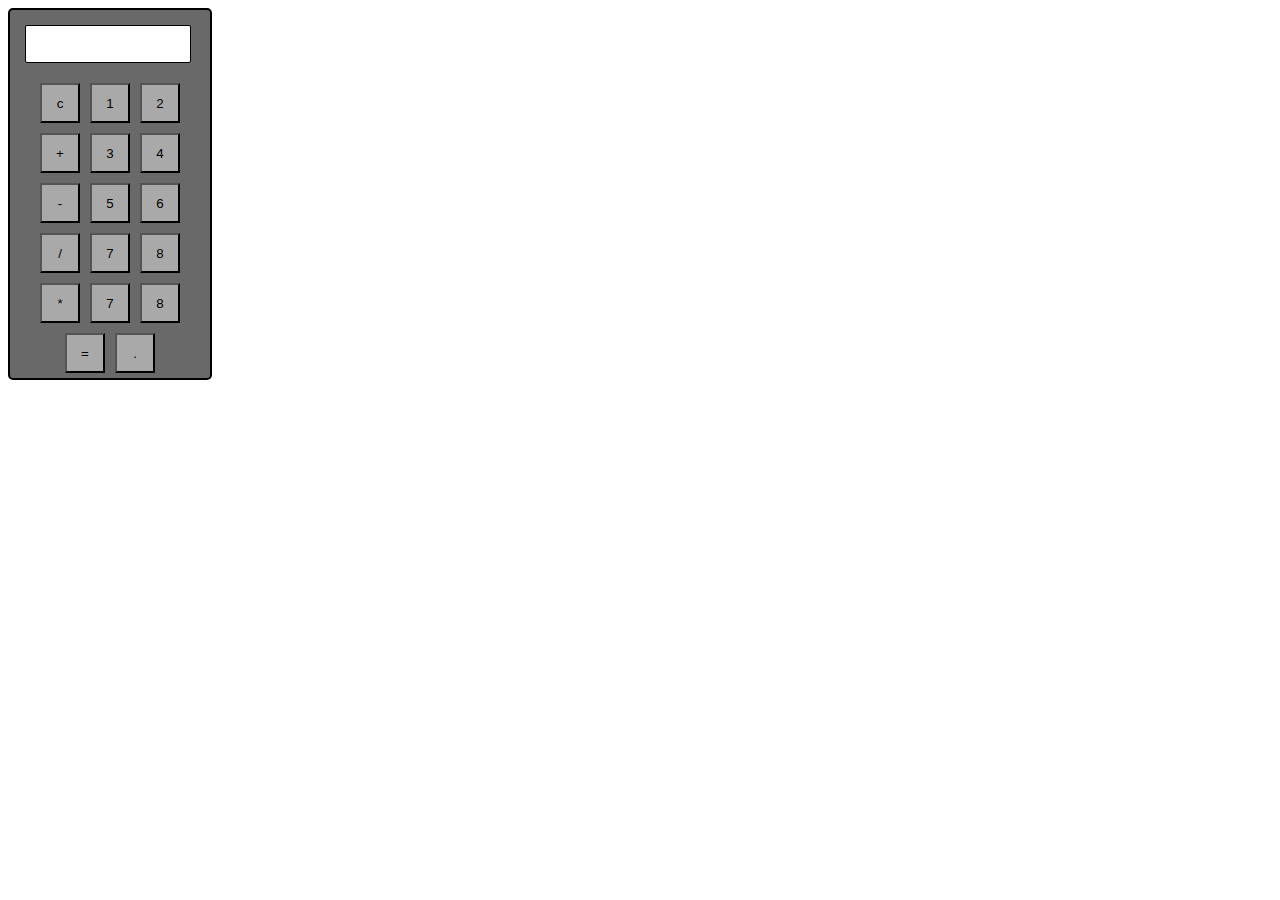
<file: Project1_Calculator/index.html>
<!DOCTYPE html>
<html lang="en">
<head>
  <meta charset="UTF-8">
  <meta name="viewport" content="width=device-width, initial-scale=1.0">
  <link rel="stylesheet" href="style.css">
  <title>Document</title>
</head>
<body>
  <div class="calculator">
    <input type="text" id="display" readonly>

    <div class="button-container">
      <button class="button" onclick="cd = '';
      document.querySelector('#display').value = cd;">c</button>
      <button class="button" onclick="num(1)">1</button>
      <button class="button" onclick="num(2)">2</button>
    </div>
    <div class="button-container">
      <button class="button" onclick="num('+')">+</button>
      <button class="button" onclick="num(3)">3</button>
      <button class="button" onclick="num(4)">4</button>
    </div>
    <div class="button-container">
      <button class="button" onclick="num('-')">-</button>
      <button class="button" onclick="num(5)">5</button>
      <button class="button" onclick="num(6)">6</button>
    </div>
      <div class="button-container">
      <button class="button" onclick="num('/')">/</button>
      <button class="button" onclick="num(7)">7</button>
      <button class="button" onclick="num(8)">8</button>
    </div>
    <div class="button-container">
      <button class="button" onclick="num('*')">*</button>
      <button class="button" onclick="num(9)">7</button>
      <button class="button" onclick="num(0)">8</button>
    </div>
    <div class="button-container">
      <button class="button" onclick="equal()">=</button>
      <button class="button" onclick="num('.')">.</button>
    </div>
  </div>
  <script>
    let cd = '';

    function num(n){
      cd = cd + n;
      document.querySelector('#display').value = cd;
    }

    function equal(){
      cd=eval(cd);
      document.querySelector('#display').value = cd;
    }
  </script>
</body>
</html>
</file>
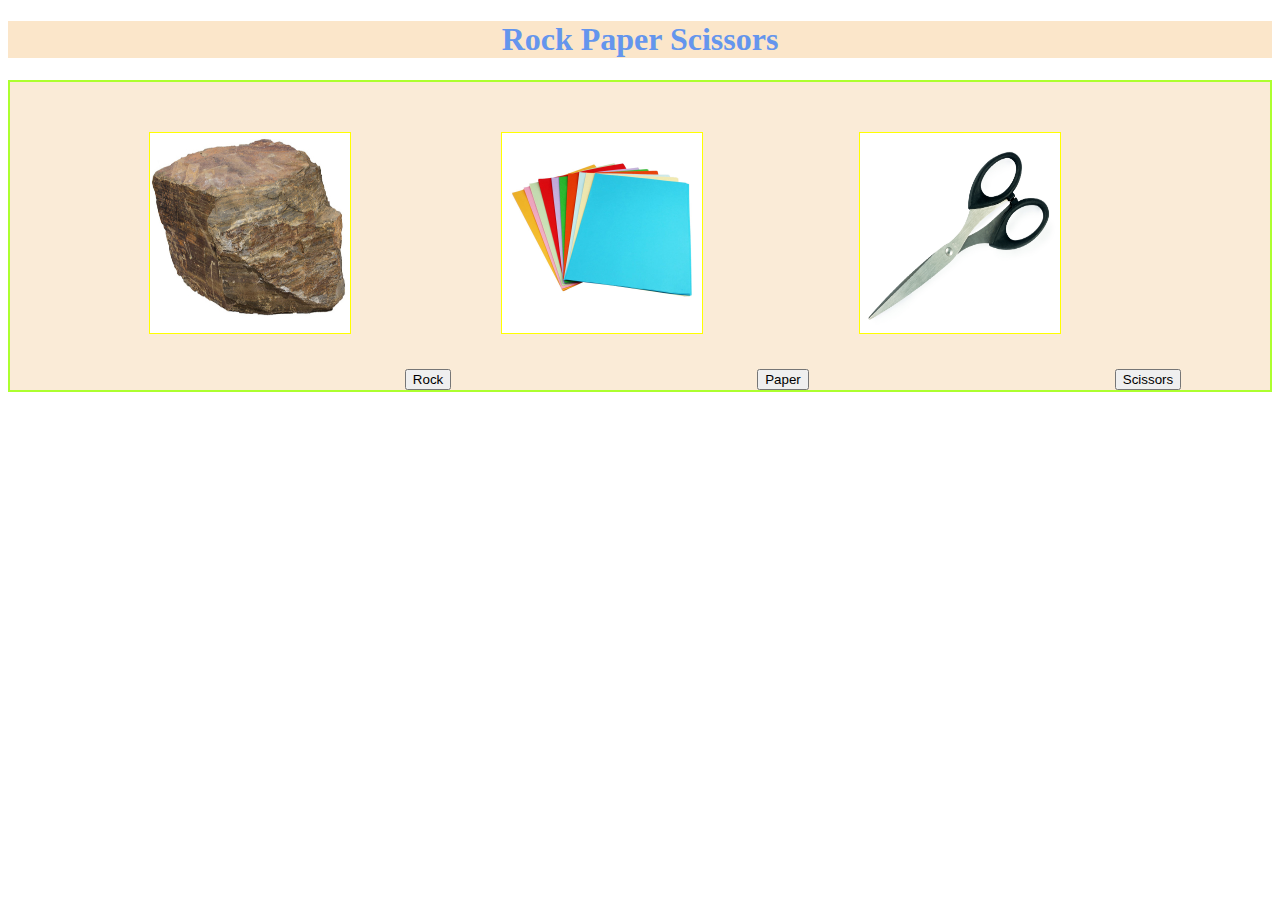
<file: Project2_StonePaperScissors/index.html>
<!DOCTYPE html>
<html lang="en">
<head>
  <meta charset="UTF-8">
  <meta name="viewport" content="width=device-width, initial-scale=1.0">
  <link rel="stylesheet" href="style.css">
  <title>Document</title>
</head>
<body>
  <h1>Rock Paper Scissors</h1>
  <div class="image-container">
    <div class="image">
      <img src="images/Rock.jpeg" alt="Rock">
      <button id="Rock" onclick="choice(1)">Rock</button>
    </div>
    <div class="image">
      <img src="images/Paper.jpg" alt="PAPER">
      <button id="Paper" onclick="choice(2)">Paper</button>
    </div>
    <div class="image">
      <img src="images/Scissors.jpg" alt="SCISSORS">
      <button id="Scissors" onclick="choice(3)">Scissors</button>
    </div>
  </div>
  <h2 id="user"></h2>
  <h2 id="comp"></h2>
  <h1 id="result"></h1>

  <script src="script.js"></script>
</body>
</html>
</file>
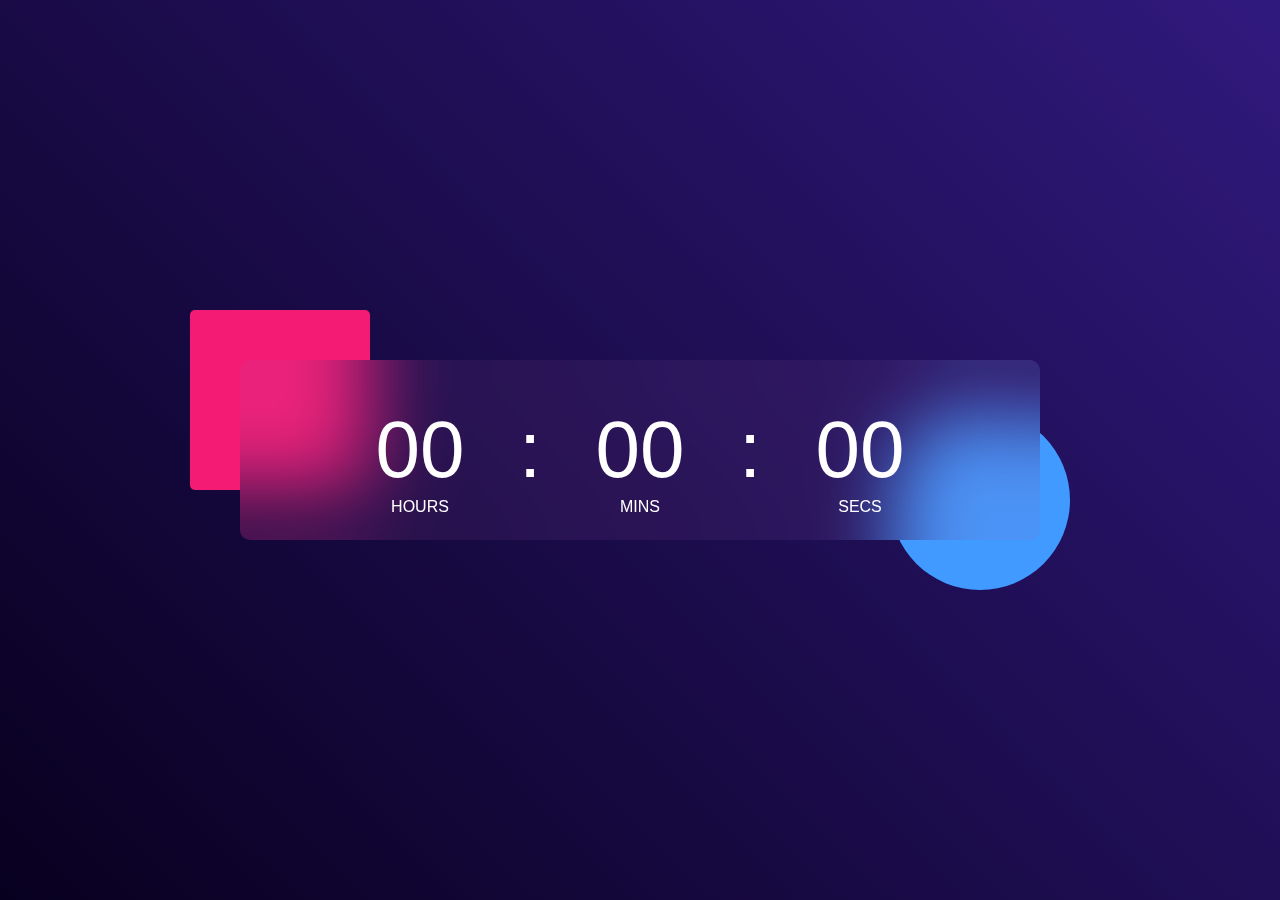
<file: Project3_DigitalClock/index.html>
<!DOCTYPE html>
<html lang="en">
<head>
  <meta charset="UTF-8">
  <meta name="viewport" content="width=device-width, initial-scale=1.0">
  <title>Digital-Clock</title>
  <link rel="stylesheet" href="style.css">
  
</head>
<body>
  <div class="hero">
    <div class="container">
      <div class="clock">
        <span id="hrs">00</span>
        <span>:</span>
        <span id="min">00</span>
        <span>:</span>
        <span id="sec">00</span>
      </div>
    </div>
  </div>
  
  <script src="script.js"></script>
</body>
</html>
</file>
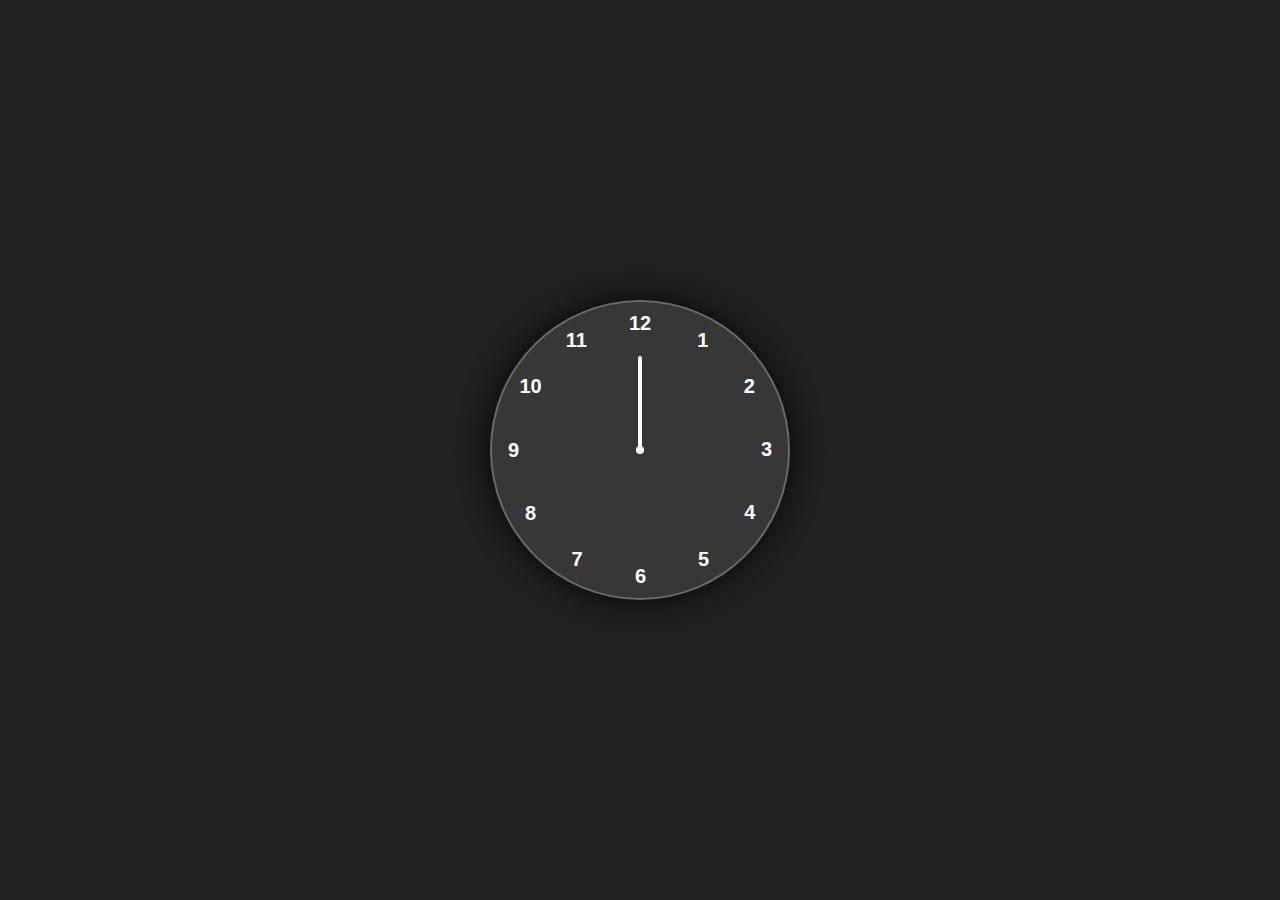
<file: Project4_AnalogClock/index.html>
<!DOCTYPE html>
<html lang="en">
  <head>
    <meta charset="UTF-8" />
    <meta http-equiv="X-UA-Compatible" content="IE=edge" />
    <meta name="viewport" content="width=device-width, initial-scale=1.0" />
    <link rel="stylesheet" href="style.css" />
    <title>Analog Clock</title>
  </head>

  <body>
    <div class="container">
      <div class="clock">
        <div style="--clr: #ff3d58; --h: 74px" id="hour" class="hand">
          <i></i>
        </div>
        <div style="--clr: #00a6ff; --h: 84px" id="min" class="hand">
          <i></i>
        </div>
        <div style="--clr: #ffffff; --h: 94px" id="sec" class="hand">
          <i></i>
        </div>

        <span style="--i: 1"><b>1</b></span>
        <span style="--i: 2"><b>2</b></span>
        <span style="--i: 3"><b>3</b></span>
        <span style="--i: 4"><b>4</b></span>
        <span style="--i: 5"><b>5</b></span>
        <span style="--i: 6"><b>6</b></span>
        <span style="--i: 7"><b>7</b></span>
        <span style="--i: 8"><b>8</b></span>
        <span style="--i: 9"><b>9</b></span>
        <span style="--i: 10"><b>10</b></span>
        <span style="--i: 11"><b>11</b></span>
        <span style="--i: 12"><b>12</b></span>
      </div>
    </div>

    <script src="script.js"></script>
  </body>
</html>
</file>
<file: Project1_Calculator/style.css>
.calculator{
  width: 200px;
  border: 2px solid black;
  border-radius: 5px;
  background-color: dimgrey;
}
#display{
  border: 1px solid black;
  border-radius: 2px;
  width: 80%;
  margin: 15px;
  font-size: 30px;
}
.button-container{
  display: flex;
  justify-content: center;
  flex-wrap: wrap;
}
.button{
  height: 40px;
  width: 40px;
  margin: 5px;
  background-color:darkgrey  ;
}
</file>
<file: Project2_StonePaperScissors/style.css>
h1{
  color:cornflowerblue;
  background-color: rgb(251, 230, 202);
  text-align:center;
}
h2{
  text-align: center;
}
.image-container{
  display:flex;
  justify-content: center;
  border: 2px solid greenyellow;
  background-color:antiquewhite;
}
img{
  width: 200px;
  height: 200px;
  margin: 50px;
  border: 1px solid yellow;
}
</file>
<file: Project3_DigitalClock/style.css>
*{
  margin: 0; padding: 0;
  font-family: 'Poppins', sans-serif;
  box-sizing: border-box;
}

.hero{
  width: 100%; min-height: 100vh;
  background: linear-gradient(45deg, #08001f, #30197d);
  color: #fff;
  position: relative;
}
.container{
  width: 800px; height:180px; position: absolute;
  top: 50%; left: 50%;
  transform: translate(-50%,-50%);
}
.container::before{
  content: '';
  width: 180px; height: 180px;
  background: #f41b75;
  border-radius: 5px;
  position: absolute;
  left: -50px;
  top: -50px;
  z-index: -1;
}
.container::after{
  content: '';
  width: 180px; height: 180px;
  background: #419aff;
  border-radius: 50%;
  position: absolute;
  right: -30px;
  bottom: -50px;
  z-index: -1;
}
.clock{
  width: 100%; height:100%;
  background-color: rgba(164, 92, 170, 0.11);
  border-radius: 10px;
  display: flex; align-items: center; justify-content: center;
  backdrop-filter: blur(40px);
}
.clock span{
  font-size: 80px; width: 110px;
  display: inline-block; text-align: center;
  position: relative;
}
.clock span::after{
  font-size: 16px;
  display: inline-block; text-align: center;
  position: absolute;
  bottom: -20px; left: 50%;
  transform: translateX(-50%);
}
#hrs::after{
  content: 'HOURS';
}
#min::after{
  content: 'MINS';
}
#sec::after{
  content: 'SECS';
}
</file>
<file: Project4_AnalogClock/style.css>
*{
  margin: 0;
  padding: 0;
  box-sizing: border-box;
  font-family: sans-serif;
  color: #ffffff;
}

body{
  display: flex;
  justify-content: center;
  align-items: center;
  min-height: 100vh;
  background-color: #212121;
}

.container{
  position: relative;
}

.clock{
  width: 300px;
  height: 300px;
  border-radius: 50%;
  background-color: rgba(255, 255, 255, 0.1);
  border: 2px solid rgba(255, 255, 255, 0.25);
  box-shadow: 0px 0px 30px rgba(0, 0, 0, 0.9);
  display: flex;
  justify-content: center;
  align-items: center;
}

.clock span{
  position: absolute;
  transform: rotate(calc(30deg * var(--i))); 
  inset: 12px;
  text-align: center;
}

.clock span b{
  transform: rotate(calc(-30deg * var(--i)));
  display: inline-block;
  font-size: 20px;
}

.clock::before{
  content: '';
  position: absolute;
  width: 8px;
  height: 8px;
  border-radius: 50%;
  background-color: #fff;
  z-index: 2;
}

.hand{
  position: absolute;
  display: flex;
  justify-content: center;
  align-items: flex-end;
}
.hand i{
  position: absolute;
  background-color: var(--clr);
  width: 4px;
  height: var(--h);
  border-radius: 8px;
}
</file>
